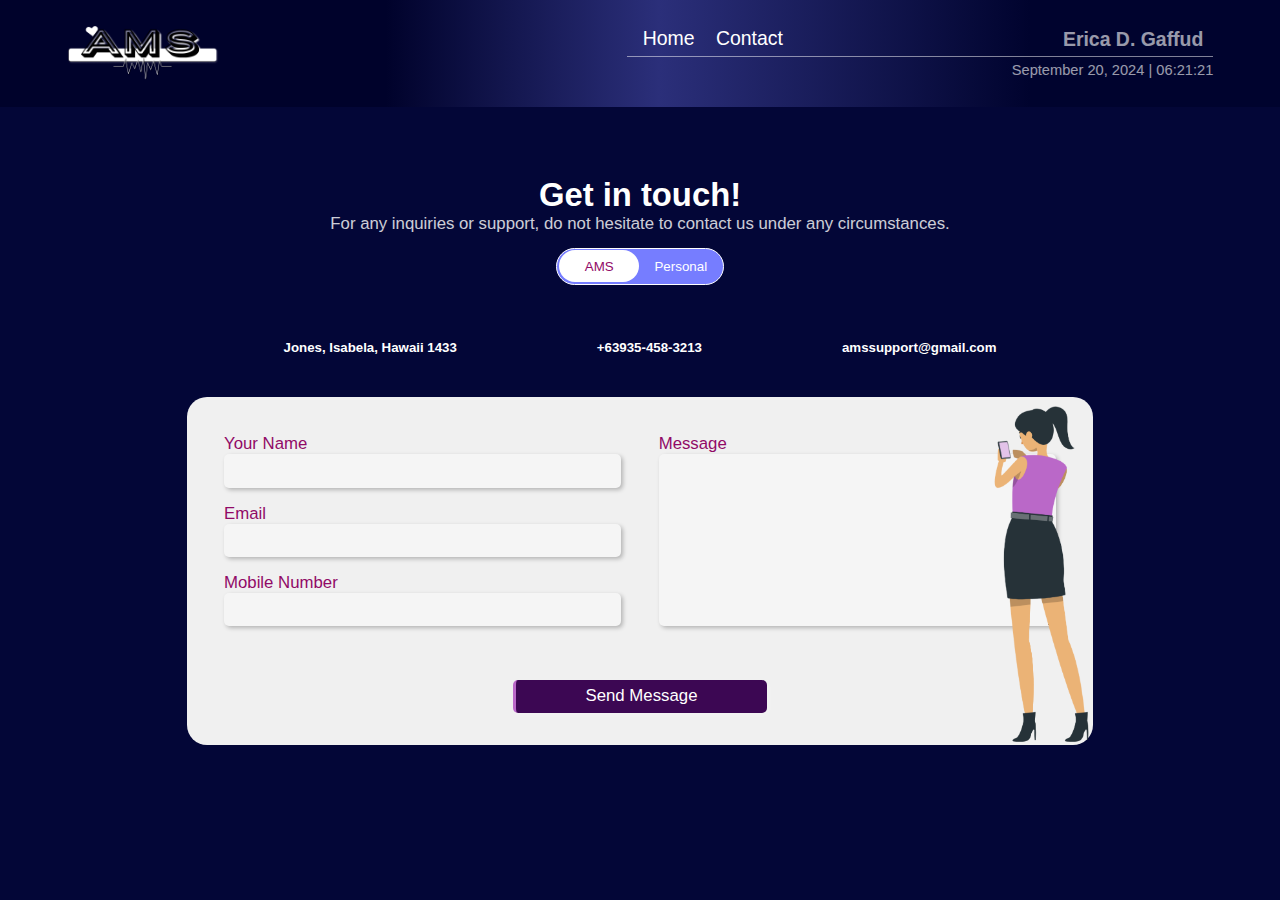
<file: pages/contact/contact.html>
<!DOCTYPE html>
<html lang="en">
<head>
    <meta charset="UTF-8">
    <meta name="viewport" content="width=device-width, initial-scale=1.0">
    <link rel="stylesheet" href="https://cdnjs.cloudflare.com/ajax/libs/font-awesome/6.6.0/css/all.min.css"
        integrity="sha512-Kc323vGBEqzTmouAECnVceyQqyqdsSiqLQISBL29aUW4U/M7pSPA/gEUZQqv1cwx4OnYxTxve5UMg5GT6L4JJg=="
        crossorigin="anonymous" referrerpolicy="no-referrer" />
    <script src="https://code.jquery.com/jquery-3.7.0.js"></script>
    <link rel="stylesheet" href="../../styles/global.css">
    <link rel="stylesheet" href="../../styles/header/header.css">
    <link rel="stylesheet" href="../../styles/contact/contact.css">
    <title>AMS - Contact</title>
</head>
<body>
    <div id="header-placeholder"></div>
    <div class="contactDiv">
        <div class="contact--header">
            <h1 class="contact--header--title">Get in touch!</h1>
            <h5 class="contact--header--subtitle">For any inquiries or support, do not hesitate to contact us under any circumstances.</h5>
            <div class="contact--header__switch">
                <button id="amsTab" class="active">AMS</button>
                <button id="personalTab">Personal</button>
            </div>
        </div>
        <div class="contact--ams">
            <div class="contact--ams--contacts">
                <div>
                    <i class="fa-solid fa-location-dot"></i>
                    <h5>Jones, Isabela, Hawaii 1433</h5>
                </div>
                <div>
                    <i class="fa-solid fa-phone"></i>
                    <h5>+63935-458-3213</h5>
                </div>
                <div>
                    <i class="fa-solid fa-envelope"></i>
                    <h5>amssupport@gmail.com</h5>
                </div>
            </div>
            <form id="contactForm">
                <div>
                    <label for="name">Your Name</label>
                    <input type="text" name="name" id="name">
                    <label for="email">Email</label>
                    <input type="email" name="email" id="email">
                    <label for="mobile">Mobile Number</label>
                    <input type="number" name="mobile" id="mobile">
                </div>
                <div>
                    <label for="message">Message</label>
                    <textarea name="message" id="message"></textarea>
                </div>
                <div class="submit">
                    <input type="submit" name="" id="" value="Send Message">
                </div>
                <img src="../../assets/Contact/ams-contact.png" alt="">
            </form>
        </div>
        <div class="contact--personal">
            <div>
                <h4>+63935-458-3213</h4>
                <h4>ericadurangaffud@gmail.com</h4>
                <h4>23F Chatam, BGC, Taguig 2106</h4>
            </div>
            <img src="../../assets/Contact/personal-mobile.png" class="mobile">
            <img src="../../assets/Contact/personal-desktop.png" class="desktop">
        </div>
    </div>
    <script defer src="../../scripts/global.js"></script>
    <script src="../../scripts/contact.js"></script>
</body>
</html>
</file>
<file: styles/global.css>
* {
  padding: 0;
  margin: 0;
  box-sizing: border-box;
  font-family: Arial, Helvetica, sans-serif;
}

h1, h2, h3, h4, h5, h6, p {
  color: #fff;
}

:root {
  --primary-color: #030637;
  --secondary-color: #3C0753;
  --accent-color: #720455;
  --accent-color-tint: #910A67;
  --accent-color-shade: #C70092;
  --padding-mobile: clamp(1rem, 0.265rem + 4.278vw, 3rem);
  --padding-desktop: clamp(2rem, -6.667rem + 13.542vw, 15rem);
  --tier-1: clamp(1.7rem, 1.516rem + 1.07vw, 2.2rem);
  --tier-2: clamp(1.5rem, 1.316rem + 1.07vw, 2rem);
  --tier-3: clamp(1.3rem, 1.116rem + 1.07vw, 1.8rem);
  --tier-4: clamp(1.1rem, 0.99rem + 0.642vw, 1.4rem);
  --tier-5: clamp(0.9rem, 0.79rem + 0.642vw, 1.2rem);
  --tier-6: clamp(0.7rem, 0.59rem + 0.642vw, 1rem);
  --tier-7: clamp(0.5rem, 0.39rem + 0.642vw, 0.8rem);
  --text-opacity: 0.8;
}

.primary__btn {
  background-color: var(--primary-color);
  color: #fff;
}

.secondary__btn {
  background-color: var(--secondary-color);
  color: #fff;
  padding: 8px;
  width: 50vw;
  border-left: 2px solid #E7DAFF !important;
  box-shadow: 2px 2px 5px rgba(255, 255, 255, 0.25);
  border: transparent;
  border-radius: 10px;
}

body {
  background-color: var(--primary-color);
  overflow-x: hidden;
}

.user-status {
  background-color: green;
  position: absolute;
  border-radius: 50%;
  width: 10px;
  height: 10px;
  top: 75%;
  right: 10%;
}

@media only screen and (min-width: 1024px) {
  :root {
    --tier-1: clamp(1.55rem, 1.366rem + 1.07vw, 2.05rem);
    --tier-2: clamp(1.35rem, 1.166rem + 1.07vw, 1.85rem);
    --tier-3: clamp(1.15rem, 0.966rem + 1.07vw, 1.65rem);
    --tier-4: clamp(0.95rem, 0.84rem + 0.642vw, 1.25rem);
    --tier-5: clamp(0.75rem, 0.64rem + 0.642vw, 1.05rem);
    --tier-6: clamp(0.55rem, 0.44rem + 0.642vw, 0.85rem);
    --tier-7: clamp(0.35rem, 0.24rem + 0.642vw, 0.65rem);
  }
}/*# sourceMappingURL=global.css.map */
</file>
<file: styles/header/header.css>
:root {
  --header-height: clamp(4rem, 3.265rem + 4.278vw, 6rem);
}

.header {
  display: flex;
  justify-content: space-between;
  align-items: center;
  height: var(--header-height);
  padding-inline: clamp(1rem, 0.265rem + 4.278vw, 3rem);
  background: linear-gradient(90deg, #00022B 30.15%, #2B2F7A 51.5%, #00032E 80.49%);
  box-shadow: 0px 0.420833px 0.841667px rgba(45, 49, 128, 0.25);
}
.header-backdrop {
  position: fixed;
  top: 0;
  left: 0;
  width: 100%;
  height: 100%;
  background-color: rgba(0, 0, 0, 0.5); /* Semi-transparent black */
  z-index: 1000; /* Make sure it sits above other content */
  display: none;
}
.header img {
  width: clamp(6rem, 4.531rem + 8.545vw, 10rem);
}
.header-menu {
  color: #fff;
  font-size: 1.5rem;
}
.header-menu button {
  font-size: 1.5rem;
  background-color: transparent;
  border: navajowhite;
  color: #fff;
}
.header-menu-nav {
  width: clamp(16rem, 10.118rem + 34.225vw, 32rem);
  height: 100vh;
  position: absolute;
  background: linear-gradient(90deg, #00022B 10.93%, #2B2F7A 51.38%, #00032E 95.69%);
  border-left: 2px solid rgba(197, 197, 197, 0.631372549);
  top: 0;
  right: 0;
  transform: translateX(100%);
  transition: transform 0.3s ease-in-out;
  padding: 2rem 0.5rem;
  z-index: 1000;
  display: block;
}
.header-menu-nav-title {
  display: flex;
  flex-direction: column;
  align-items: end;
  padding-inline: clamp(0.5rem, -0.419rem + 5.348vw, 3rem);
}
.header-menu-nav-title-name {
  display: flex;
  align-items: center;
  justify-content: end;
  gap: 10px;
}
.header-menu-nav-title-name h1 {
  font-size: clamp(1.3rem, 1.116rem + 1.068vw, 1.8rem);
  opacity: 0.6;
  font-weight: 600;
}
.header-menu-nav-title-name i {
  font-size: clamp(1.8rem, 1.616rem + 1.07vw, 2.3rem);
  opacity: 0.8;
}
.header-menu-nav-title-date {
  font-size: clamp(0.9rem, 0.79rem + 0.641vw, 1.2rem);
  opacity: 0.6;
}
.header-menu-nav-title hr {
  width: 100%;
  margin-block: 5px;
  height: 0px;
  border: none;
  border-top: 1px solid #fff;
  opacity: 0.5;
}
.header-menu-nav nav {
  padding-block: 3rem;
}
.header-menu-nav nav .nav-items {
  display: flex;
  flex-direction: column;
  align-items: center;
  gap: clamp(0.5rem, 0.316rem + 1.07vw, 1rem);
}
.header-menu-nav nav .nav-items a {
  font-size: clamp(1.1rem, 0.99rem + 0.642vw, 1.4rem);
  text-decoration: none;
  color: #fff;
  cursor: pointer;
}
.header-menu-nav nav img {
  width: clamp(10rem, 8.162rem + 10.695vw, 15rem);
  position: absolute;
  bottom: 2rem;
  left: 50%;
  transform: translateX(-50%);
}

.modal-overlay {
  display: none;
  position: fixed;
  top: 0;
  left: 0;
  width: 100%;
  height: 100%;
  background-color: rgba(0, 0, 0, 0.8);
  z-index: 100000;
}
.modal-overlay .modal-content {
  position: absolute;
  top: 50%;
  left: 50%;
  transform: translate(-50%, -50%);
  background-color: #fff;
  padding: 20px;
  width: 80%;
  max-width: 350px;
  border-radius: 5px;
  box-shadow: 0 2px 10px rgba(0, 0, 0, 0.1);
  z-index: 1001;
  text-align: center;
}
.modal-overlay .modal-content h3 {
  font-size: var(--tier-3);
  color: var(--primary-color);
}
.modal-overlay .modal-content p {
  color: var(--primary-color);
  font-size: var(--tier-6);
  margin-bottom: 1rem;
}
.modal-overlay .modal-content .buttons {
  display: flex;
  justify-content: center;
}
.modal-overlay .modal-content .buttons .close-modal, .modal-overlay .modal-content .buttons .confirm-logout, .modal-overlay .modal-content .buttons .cancel-logout {
  margin: 10px;
  padding: 10px 20px;
  cursor: pointer;
  border-radius: 5px;
  border: none;
}
.modal-overlay .modal-content .buttons .confirm-logout {
  background-color: var(--primary-color);
  color: #fff;
  font-size: var(--tier-6);
}
.modal-overlay .modal-content .buttons .cancel-logout {
  background-color: #757575;
  color: #fff;
  font-size: var(--tier-6);
}
.modal-overlay .modal-content .buttons .confirm-logout:hover {
  background-color: var(--secondary-color);
}
.modal-overlay .modal-content .buttons .cancel-logout:hover {
  background-color: #616161;
}

@media only screen and (min-width: 1024px) {
  :root {
    --header-height: clamp(6rem, 3.333rem + 4.167vw, 10rem);
    --container-width-like: clamp(2rem, -6.667rem + 13.542vw, 15rem);
    --heading-1: clamp(1.1rem, 0.633rem + 0.729vw, 1.8rem);
    --heading-2: clamp(0.8rem, 0.333rem + 0.729vw, 1.5rem);
  }
  .header {
    padding-inline: var(--container-width-like);
  }
  .header img {
    width: clamp(9rem, 7rem + 3.125vw, 12rem);
  }
  .header-menu #headerMenu {
    display: none;
  }
  .header-menu-nav {
    display: flex;
    flex-direction: row-reverse;
    justify-content: space-between;
    align-items: center;
    background: transparent;
    right: var(--container-width-like);
    height: var(--header-height);
    padding: unset;
    transform: translate(0%);
    border-left: none;
  }
  .header-menu-nav-title {
    padding-inline: 0;
  }
  .header-menu-nav-title-name h1 {
    font-size: var(--heading-1);
  }
  .header-menu-nav-title-date {
    font-size: var(--heading-2);
  }
  .header-menu-nav-title hr {
    width: clamp(32rem, 13.333rem + 29.167vw, 60rem);
  }
  .header-menu-nav nav {
    z-index: 2;
    padding-block-end: clamp(4.7rem, 3.833rem + 1.354vw, 6rem);
  }
  .header-menu-nav nav .nav-items {
    flex-direction: row;
    margin-right: clamp(-12rem, 0rem - 18.75vw, -30rem);
    gap: clamp(1rem, -0.333rem + 2.083vw, 3rem);
    padding-left: 1rem;
  }
  .header-menu-nav nav .nav-items a {
    font-size: var(--heading-1);
  }
  .header-menu-nav nav img {
    display: none;
  }
}/*# sourceMappingURL=header.css.map */
</file>
<file: styles/contact/contact.css>
:root {
  --switch-width: 10.5rem;
  --switch-height: 2.3rem;
  --switch-button-width: calc(10rem / 2);
  --switch-button-height: 2rem;
}

.active {
  background-color: #fff !important;
  color: var(--accent-color-tint) !important;
}

.contactDiv {
  padding-inline: var(--padding-mobile);
  padding-bottom: 1rem;
}

.contact--header {
  text-align: center;
  padding-block: 2rem 3rem;
  position: relative;
}
.contact--header h1 {
  font-size: var(--tier-1);
}
.contact--header h5 {
  font-size: var(--tier-5);
  font-weight: unset;
  opacity: var(--text-opacity);
}
.contact--header__switch {
  display: flex;
  align-items: center;
  justify-content: center;
  gap: 0.1rem;
  margin: 1rem auto;
  width: var(--switch-width);
  height: var(--switch-height);
  background: #767DFF;
  border: 1px solid #FFFFFF;
  border-radius: 20px;
  position: absolute;
  top: 6.5rem;
  left: 50%;
  transform: translateX(-50%);
}
.contact--header__switch button {
  width: var(--switch-button-width);
  height: var(--switch-button-height);
  border-radius: 20px;
  border: none;
  background-color: transparent;
  color: #fff;
}

.contact--ams--contacts {
  display: flex;
  flex-direction: column;
  gap: 1rem;
  padding-block: 1rem;
}
.contact--ams--contacts div {
  border-radius: 20px;
  display: flex;
  flex-direction: column;
  align-items: center;
  text-align: center;
  gap: 1rem;
  color: #fff;
  padding: 10px;
  border-radius: 20px;
}
.contact--ams--contacts div:hover {
  background-color: #D9D9D9;
  color: var(--primary-color);
}
.contact--ams--contacts div:hover h5 {
  color: #000;
}
.contact--ams--contacts div i {
  font-size: clamp(1.8rem, 1.616rem + 1.07vw, 2.3rem);
}
.contact--ams form {
  background-color: #F0F0F0;
  border-radius: 20px;
  padding: 2rem 1rem 1rem;
  position: relative;
}
.contact--ams form div {
  display: flex;
  flex-direction: column;
}
.contact--ams form div label {
  color: var(--accent-color-tint);
  font-size: var(--tier-5);
}
.contact--ams form div input {
  display: block;
  background: #F5F5F5;
  border: none;
  box-shadow: 2px 2px 4px rgba(0, 0, 0, 0.25);
  border-radius: 5px;
  height: 2rem;
  margin-bottom: 1rem;
}
.contact--ams form div textarea {
  display: block;
  background: #F5F5F5;
  border: none;
  box-shadow: 2px 2px 4px rgba(0, 0, 0, 0.25);
  border-radius: 5px;
  height: 5rem;
  margin-bottom: 1rem;
}
.contact--ams form .submit input {
  color: #fff;
  background: #3C0753;
  border-left: 3px solid #BA68C8;
  box-shadow: 2px 2px 5px rgba(255, 255, 255, 0.25);
  border-radius: 5px;
  font-size: var(--tier-5);
}
.contact--ams form > img {
  position: absolute;
  width: clamp(5rem, 4.083rem + 5.333vw, 6rem);
  right: 0;
  bottom: 0;
}

.contact--personal {
  display: flex;
  flex-direction: row-reverse;
  justify-content: center;
  padding-block: 2rem;
  gap: clamp(0rem, -0.559rem + 3.252vw, 1rem);
}
.contact--personal div {
  display: flex;
  flex-direction: column;
  gap: clamp(2rem, 0.882rem + 6.504vw, 4rem);
  margin-block: clamp(1rem, -0.118rem + 6.504vw, 3rem);
}
.contact--personal div h4 {
  font-size: var(--tier-4);
  font-weight: 100;
}
.contact--personal .mobile {
  width: clamp(3rem, 1.882rem + 6.504vw, 5rem);
  height: 100%;
}
.contact--personal .desktop {
  display: none;
}

@media only screen and (min-width: 576px) {
  .contact--header {
    padding-block: 3rem 4rem;
  }
  .contact--header__switch {
    top: 7.5rem;
  }
  .contact--ams--contacts {
    flex-direction: row;
    justify-content: center;
    gap: 2rem;
    padding-block: 2rem;
  }
  .contact--ams form {
    display: grid;
    grid-template-columns: 1fr 1fr;
    gap: 1rem;
  }
  .contact--ams form div textarea {
    height: 10.5rem;
  }
  .contact--ams form .submit {
    grid-area: 2/1/3/3;
    align-items: center;
  }
  .contact--ams form .submit input {
    padding-inline: 3rem;
  }
}
@media only screen and (min-width: 768px) {
  .contact--ams form {
    padding: 2rem 2rem 1rem;
  }
  .contact--ams--contacts {
    gap: clamp(3rem, -6.035rem + 18.824vw, 6rem);
  }
  .contact--personal {
    flex-direction: row;
    gap: 0;
  }
  .contact--personal div {
    text-align: end;
    gap: clamp(1.5rem, 0rem + 3.125vw, 5rem);
    margin-block: clamp(3rem, 1.286rem + 3.571vw, 7rem);
  }
  .contact--personal .mobile {
    display: none;
  }
  .contact--personal .desktop {
    display: block;
    width: clamp(20rem, 11.429rem + 17.857vw, 40rem);
    height: 100%;
  }
}
@media only screen and (min-width: 1024px) {
  .contactDiv {
    padding-inline: var(--padding-desktop);
    width: clamp(60rem, 40rem + 31.25vw, 90rem);
    margin: auto;
  }
  .contact--header {
    padding-block: clamp(4rem, 2.667rem + 2.083vw, 6rem) 1rem;
  }
  .contact--header__switch {
    top: clamp(7.5rem, 6.167rem + 2.083vw, 9.5rem);
  }
  .contact--ams form {
    gap: clamp(2rem, 0.667rem + 2.083vw, 4rem);
    padding: clamp(2rem, 0.667rem + 2.083vw, 4rem) clamp(2rem, 0.667rem + 2.083vw, 4rem) 1rem;
  }
  .contact--ams form div input {
    height: clamp(2rem, 1.667rem + 0.521vw, 2.5rem);
  }
  .contact--ams form div textarea {
    height: clamp(10.5rem, 9.5rem + 1.563vw, 12rem);
  }
  .contact--ams form .submit input {
    height: clamp(2rem, 1.667rem + 0.521vw, 2.5rem);
    padding-inline: clamp(4rem, 2.667rem + 2.083vw, 6rem);
  }
  .contact--ams form img {
    right: -15px;
    width: clamp(8rem, 6.667rem + 2.083vw, 10rem);
  }
  .contact--ams--contacts {
    gap: clamp(7rem, 5rem + 3.125vw, 10rem);
    padding-block: 4rem 2rem;
  }
}/*# sourceMappingURL=contact.css.map */
</file>
